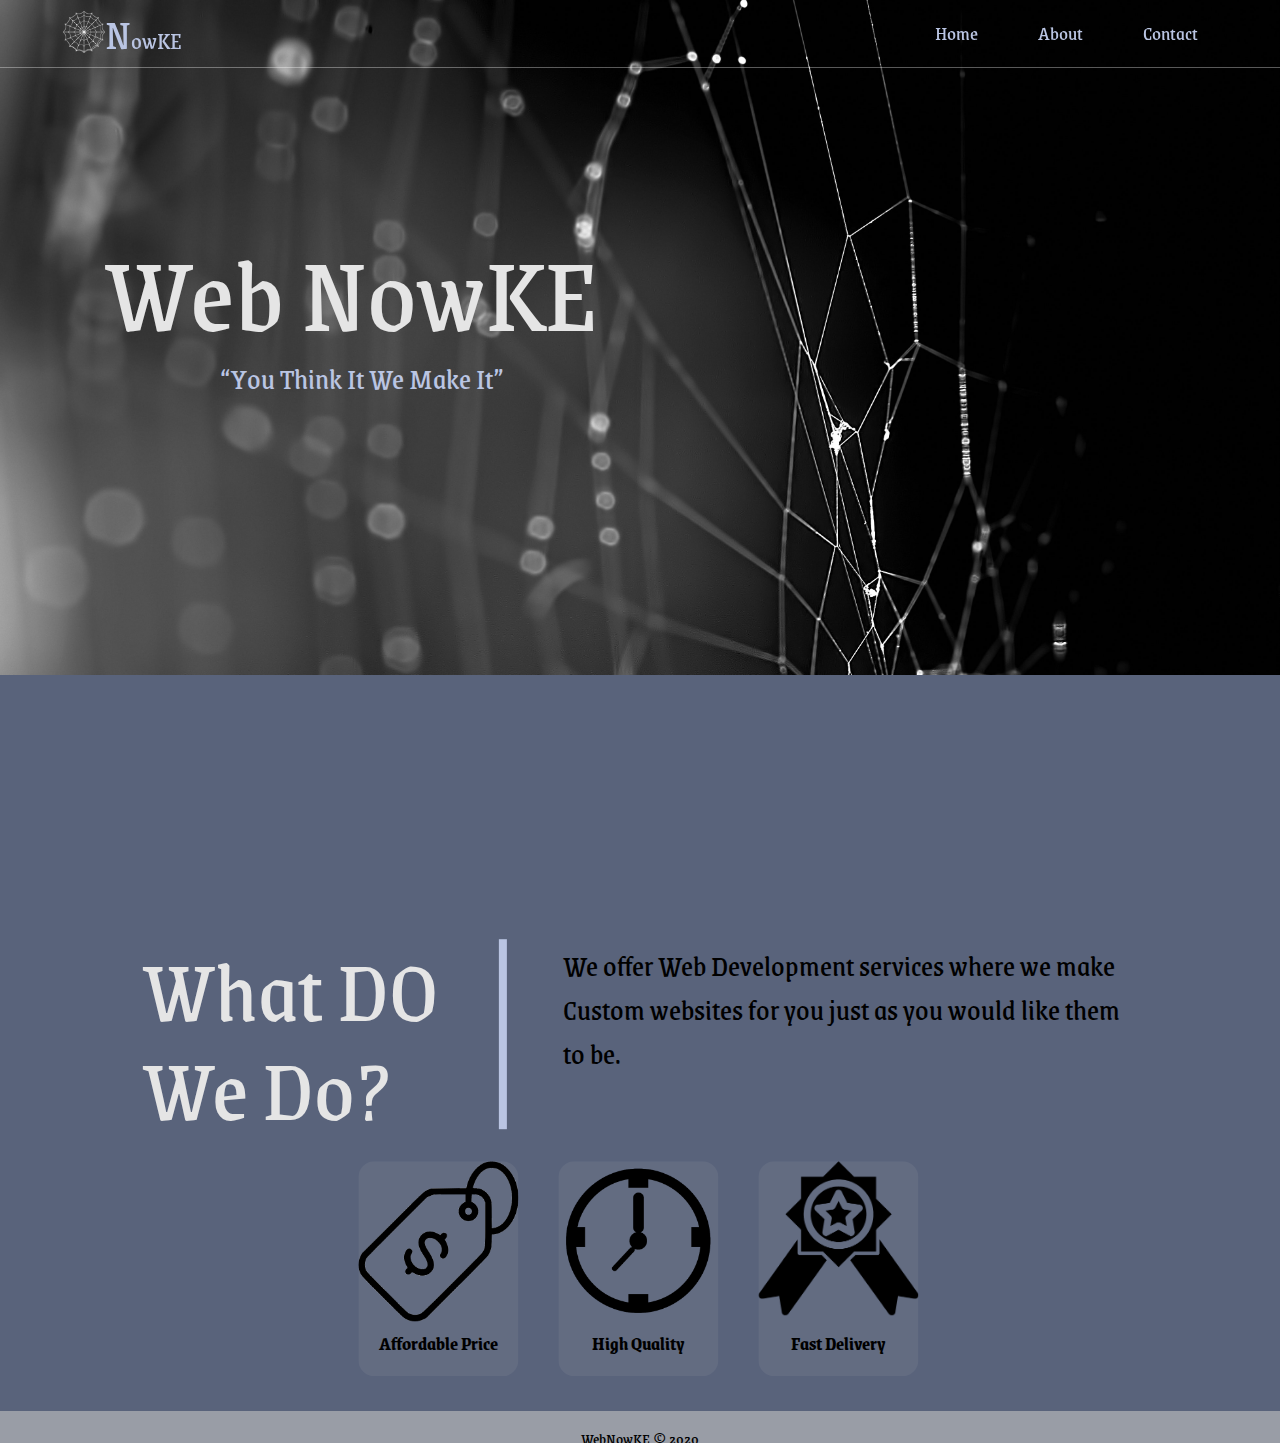
<file: index.html>
<!DOCTYPE html>
<html lang="en">
<head>
    <meta charset="UTF-8">
    <meta name="viewport" content="width=device-width, initial-scale=1.0">
    <link rel="stylesheet" href="css/styles.css">
    <link href="https://fonts.googleapis.com/css2?family=Grenze:wght@200;300&display=swap" rel="stylesheet">
    <title>Web NowKE</title>
</head>
<body>
    <div id="home">
        <div class="navbar">
            <div class="logo"><img src="./img/ic3.png"><h2><span>N</span>owKE</h2></div>
            <div class="links">
                <ul>
                    <li class="home"><a href="#">Home</a></li>
                    <li><a href="about.html">About</a></li>
                    <li><a href="contact.html">Contact</a></li>
                </ul>
            </div>         
        </div>
        
        <div class="landing">
            <h1 class="test">Web NowKE</h1>
            <p class="slogan">“You Think It We Make It”</p>
        </div>
        <div class="detail">
            <div class="details">
                <div class="services">
                    <h1>What DO<br>We Do?</h1>
                </div>
                <div class="info">
                    <p>We offer Web Development services where we make Custom websites for you just as you would like them to be.</p>
                </div>
            </div>
            <div class="container">
                <div class="cards">
                    <div class="icons" id="price"><h3>Affordable Price</h3></div>
                    <div class="icons" id="time"><h3>High Quality</h3></div>
                    <div class="icons" id="quality"><h3>Fast Delivery</h3></div>
                </div>
            </div>
            <div class="footer">WebNowKE &#169 2020</div>
        </div>
    </div>
    <script src="https://cdnjs.cloudflare.com/ajax/libs/gsap/3.5.1/gsap.min.js" 
        integrity="sha512-IQLehpLoVS4fNzl7IfH8Iowfm5+RiMGtHykgZJl9AWMgqx0AmJ6cRWcB+GaGVtIsnC4voMfm8f2vwtY+6oPjpQ==" 
        crossorigin="anonymous">
    </script>
    <script src="js/scripts.js"></script>
</body>
</html>
</file>
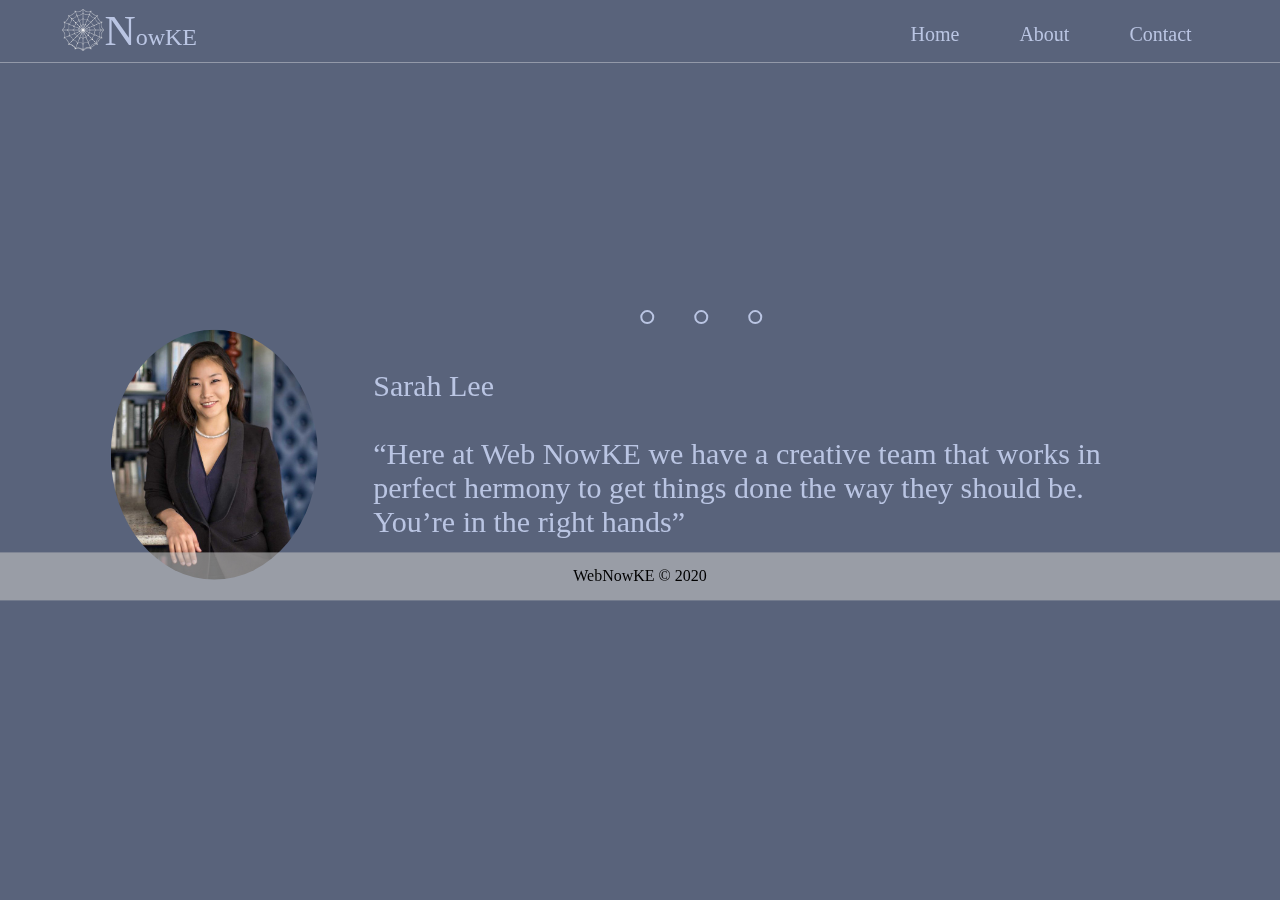
<file: about.html>
<!DOCTYPE html>
<html lang="en">
<head>
    <meta charset="UTF-8">
    <meta name="viewport" content="width=device-width, initial-scale=1.0">
    <link rel="stylesheet" href="css/styles.css">
    <title>Document</title>
</head>
<body>
    <div class="back">
        <div class="navbar">
            <div class="logo"><a href="index.html"><img src="./img/ic3.png"><h2><span>N</span>owKE</h2></a></div>
            <div class="links">
                <ul>
                    <li><a href="index.html">Home</a></li>
                    <li><a href="about.html">About</a></li>
                    <li><a href="contact.html">Contact</a></li>
                </ul>
            </div>         
        </div>
        <div class="slider">
            <div class="slides">
                
                <div class="profileimg">
                    <img src="img/pr3.jpg" />
                    <div class="profinfo">
                        <p>Sarah Lee<br>
                        <br>“Here at Web NowKE we have a creative team that works
                            in perfect hermony to get things done the way they should
                            be. You’re in the right hands”</p>
                    </div>                    
                    <div class="navb">
                        <label for="s1" class="btn"></label>
                        <label for="s2" class="btn"></label>
                        <label for="s3" class="btn"></label>
                    </div>
                </div>
            </div>
        
            <div class="footer">WebNowKE &#169 2020</div>
        </div>
    </div>

    <script src="https://cdnjs.cloudflare.com/ajax/libs/gsap/3.5.1/gsap.min.js" 
        integrity="sha512-IQLehpLoVS4fNzl7IfH8Iowfm5+RiMGtHykgZJl9AWMgqx0AmJ6cRWcB+GaGVtIsnC4voMfm8f2vwtY+6oPjpQ==" 
        crossorigin="anonymous">
    </script>
    <script src="js/scripts.js"></script> 
</body>
</html>
</file>
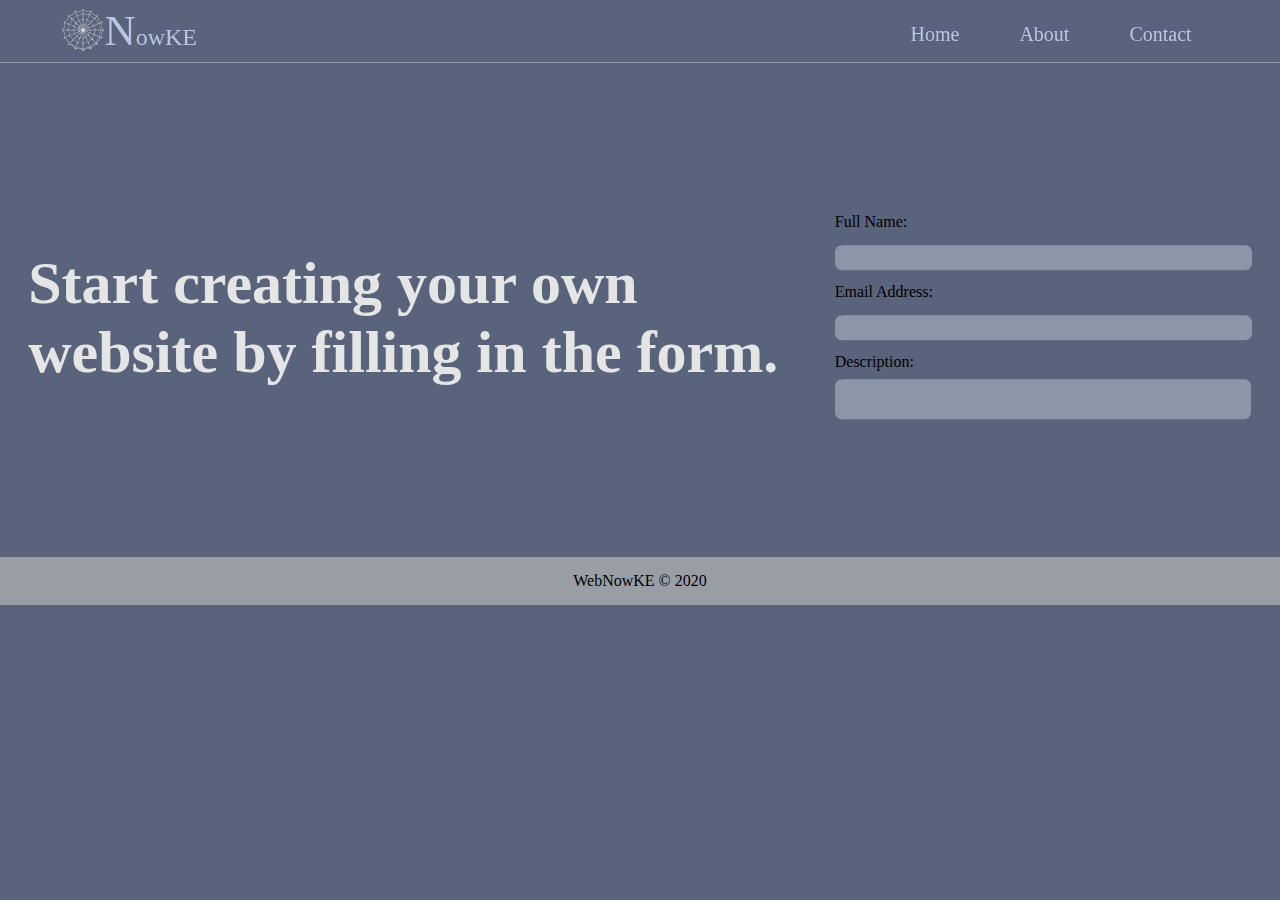
<file: contact.html>
<!DOCTYPE html>
<html lang="en">
<head>
    <meta charset="UTF-8">
    <meta name="viewport" content="width=device-width, initial-scale=1.0">
    <link rel="stylesheet" href="css/styles.css">
    <title>Document</title>
</head>
<body>
    <div class="back back2">
        <div class="navbar">
            <div class="logo"><a href="index.html"><img src="./img/ic3.png"><h2><span>N</span>owKE</h2></a></div>
            <div class="links">
                <ul>
                    <li><a href="index.html">Home</a></li>
                    <li><a href="about.html">About</a></li>
                    <li><a href="contact.html">Contact</a></li>
                </ul>
            </div>         
        </div>
        <section class="main">
            <div class="text">
                <h1>Start creating your own<br> 
                website by filling in the form.</h1>
            </div>
            <form action="">
                <label for="fname">Full Name:</label><br>
                <input type="text" id="fname" name="fname"><br>
                <label for="lname">Email Address:</label><br>
                <input type="email" id="email" name="email"><br>
                <label for="Description">Description:</label><br>
                <textarea id="Description"></textarea>
            </form>   
        </section>
        <div class="footer">WebNowKE &#169 2020</div>
    </div>
    

    <script src="https://cdnjs.cloudflare.com/ajax/libs/gsap/3.5.1/gsap.min.js" 
        integrity="sha512-IQLehpLoVS4fNzl7IfH8Iowfm5+RiMGtHykgZJl9AWMgqx0AmJ6cRWcB+GaGVtIsnC4voMfm8f2vwtY+6oPjpQ==" 
        crossorigin="anonymous">
    </script>
    <script src="js/scripts.js"></script>
</body>
</html>
</file>
<file: css/styles.css>
*{
    padding: 0;
    margin: 0;
    box-sizing: border-box;
}

body{
    font-family: 'Grenze', serif;
    margin: 0;
    padding: 0;
    
}

#home{
    background: url('../img/backg.jpg');
    background-size: cover;
    background-repeat: no-repeat;
    background-position: center center;
}

.back{
    background-color: #59637b;
    height: 100vh;
}

.landing h1{
    font-size: 110px;
    color: #E5E5E5;
}

.logo img{
    height: 42px;
    margin-top: 10px;
}
.back .logo img{
    height: 42px;
    margin-top: 3px;
}

.logo {
    display: flex;
    justify-content: space-around;
    align-content: stretch;
    padding-left: 2%;
}

.logo span{
    font-size: 180%;
}

.logo h2{
    font-weight: inherit;
}

.logo a{
    display: flex;
    text-decoration: none;
    color: #BAC5E3;
}

.navbar{
    justify-content: space-between;
    padding: 0.1% 3%;
    color: #BAC5E3;
    border-bottom: 1px rgba(255, 255, 255, 0.349) solid;
    background-color: #59637b00;
    display: flex;
    align-content: center;
    position: fixed;
    width: 100%;
}
.back .navbar{
    padding: 0.5% 3%;
}

.navbar ul{
    padding-top: 12px;
    display: flex;
}

.navbar .links a{
    text-decoration: none;
    display: block;
    color: #BAC5E3;
}

.navbar .links{
    border-color: red;
    border-top: 5px;
    display: block;
    font-size: 20px;
}

.navbar li a{
    padding: 5px 10px;
  }

.navbar li a:hover{
    color: white;
}
  
.navbar, li {
    padding-right: 2em;
    list-style: none;
    text-decoration: none;
}

.landing h1{
    top: -140%;
    left: 1%;
    transform: translate(-1%, 140%);
    font-weight: initial;
}

.landing, p{
    color: #BAC5E3;
    font-size: 30px;
    padding-left: 9%;
    padding-top: 10.3%;
}

.landing{
    height: 22.5em;
    line-height: 84px;
    
}

.detail{
    background-color: #59637b;
    height: 48em;
    overflow: hidden;
    
}

.details{
    margin-top: 5%;
    padding-top: 10%;
    display: flex;
}

.info{
    width: 50%;
    top: -5%;
    left: 1%;
    transform: translate(-1%, 5%);
}

.info p{
    color: black;
}

.services{
    border-right: 8px solid #BAC5E3;
    width: 40%;
    height: 190px;
    top: -38%;
    left: 1%;
    transform: translate(-1%, 38%);
    padding-top: 0px;
    padding-right: 43px;
    text-align: start;
    align-content: flex-start;
    
}

.services h1{
    padding-top: 0px;
    padding-right: 3px;
    padding-bottom: 30%;
    padding-left: 32%;
    font-size: 90px;
    color: #E5E5E5;
    line-height: 99px;
    text-align: start;
    font-weight: initial;
}

.icons{
    border: thin 1px solid;
    width: 25%;
    padding-top: 10%;
    padding-bottom: 3%;
    border-radius: 16px;
    top: -15%;
    left: 1%;
    transform: translate(-1%, 15%);
}

.container{
    width: 50%;
    margin: auto;
}

.cards{
    display: flex;
    justify-content: space-evenly;
    margin-top: 10%;
}

.cards h3{
    text-align: center;
    padding-top:65%;
}

#price{
    background-image: url('../img/afford.png');
    background-color: #c4c4c417;
    background-size: contain;
    background-repeat: no-repeat;
}
#time{
    background-image: url('../img/time.png');
    background-color: #c4c4c417;
    background-size: contain;
    background-repeat: no-repeat;
}
#quality{
    background-image: url('../img/quality.png');
    background-color: #c4c4c417;
    background-size: contain;
    background-repeat: no-repeat;
}

.profileimg{
    display: flex;
    top: -25%;
    left: -9%;
    transform: translate(9%, 45%);
}

.profileimg img{
    height: 250px;
    width: 250px;
    top: -18%;
    left: -9%;
    transform: translate(9%, 18%);
    border-radius: 80%;
}


.slides{
    top: -4%;
    left: 1%;
    transform: translate(-1%, 4%);
}

.slides{
    padding-top: 0;
    width: 90%;
    height: 550px;
    align-content: center;
}

.btn{
    width: 10px;
    padding: 5px;
    border: #BAC5E3 solid 2px;
    border-radius: 50%;
    height: 10px;
    transition: 0.5s;
}

.btn:hover{
    background-color: #BAC5E3;
}

.btn:not(:last-child){
    margin-right: 40px;
}

.navb{
    display: flex;
    justify-content: center;
    top: -130%;
    right: 395%;
    transform: translate(-395%, 10%);
    align-content: center;
    
}

.text{
    font-weight: initial;
}


.main{
    display: flex;
    top: -90%;
    left: 0%;
    transform: translate(0%, 90%);
    justify-content: space-around;
    align-items: center;
}

.main .text{
    font-weight: inherit;
    font-size: 30px;
    color: #E5E5E5;
}

input, textarea {
    padding: 5px 120px;
    border-radius: 7px;
    background-color:  rgba(212, 226, 236, 0.411);
    text-align: initial;
    border: thin;
    margin: 0;
    
}

form{
    line-height: 35px;
}

textarea {
    resize: none;
}

.footer{
    background-color: #c4c4c498;
    text-align: center;
    align-content: center;
    margin-top: 0%;
    padding: 15px;
    top: -5%;
    left: 0%;
    transform: translate(0%, 5%);
    overflow: hidden;
}

.detail .footer{
    margin-top: 1%;
    top: -100%;
    left: 0%;
    transform: translate(0%, 100%);
    overflow: hidden;
}

.back2 .footer{
    margin-top: 14.5%;
    top: -300%;
    left: 0%;
    transform: translate(0%, 300%);
    overflow: hidden;
}
</file>
